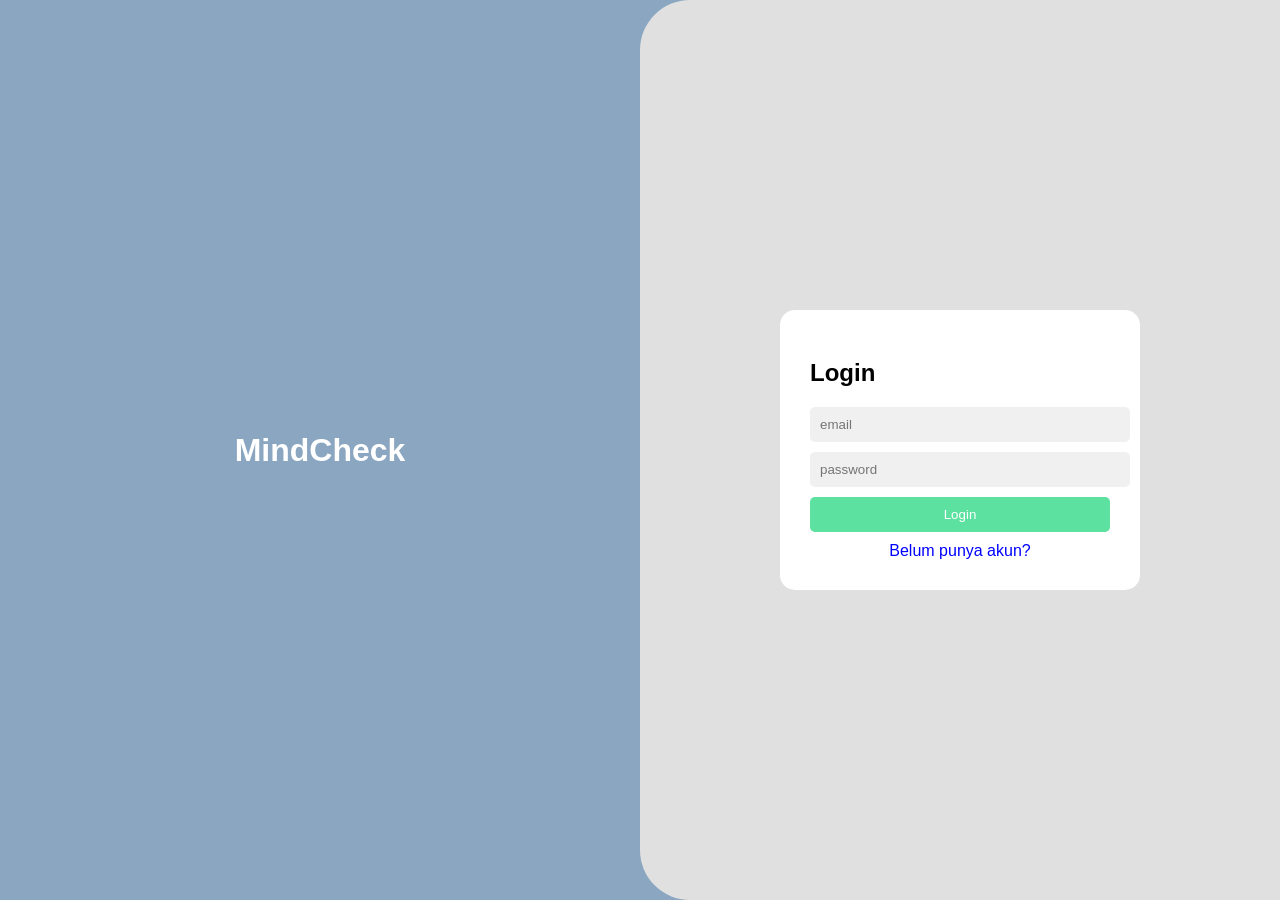
<file: lomba/Untitled-1.html>
<!DOCTYPE html>
<html lang="id">
<head>
<meta charset="UTF-8">
<meta name="viewport" content="width=device-width, initial-scale=1.0">
<title>MindCheck - Login</title>
<style>
body {
  margin: 0;
  font-family: Arial, sans-serif;
  background: #8aa6c1;
}

.container {
  display: flex;
  height: 100vh;
}

.left {
  flex: 1;
  display: flex;
  align-items: center;
  justify-content: center;
}

.right {
  flex: 1;
  background: #e0e0e0;
  border-top-left-radius: 50px;
  border-bottom-left-radius: 50px;
  display: flex;
  align-items: center;
  justify-content: center;
}

.card {
  background: white;
  padding: 30px;
  border-radius: 15px;
  width: 300px;
}

h2 {
  margin-bottom: 20px;
}

input {
  width: 100%;
  padding: 10px;
  margin-bottom: 10px;
  border: none;
  background: #f0f0f0;
  border-radius: 5px;
}

button {
  width: 100%;
  padding: 10px;
  border: none;
  background: #5ce1a1;
  color: white;
  border-radius: 5px;
  cursor: pointer;
}

.switch {
  margin-top: 10px;
  text-align: center;
  cursor: pointer;
  color: blue;
}
</style>
</head>
<body>

<div class="container">
  
  <div class="left">
    <h1 style="color:white;">MindCheck</h1>
  </div>

  <div class="right">
    
    <div class="card" id="loginBox">
      <h2>Login</h2>
      <input type="text" placeholder="email">
      <input type="password" placeholder="password">
      <button onclick="login()">Login</button>
      <div class="switch" onclick="showRegister()">Belum punya akun?</div>
    </div>

    <div class="card" id="registerBox" style="display:none;">
      <h2>Registrasi</h2>
      <input type="text" placeholder="nama">
      <input type="text" placeholder="email">
      <input type="password" placeholder="password">
      <button onclick="register()">Daftar</button>
      <div class="switch" onclick="showLogin()">Sudah punya akun?</div>
    </div>

  </div>

</div>

<script>
function showRegister() {
  document.getElementById("loginBox").style.display = "none";
  document.getElementById("registerBox").style.display = "block";
}

function showLogin() {
  document.getElementById("loginBox").style.display = "block";
  document.getElementById("registerBox").style.display = "none";
}

function login() {
  alert("Login berhasil (dummy dulu)");
}

function register() {
  alert("Registrasi berhasil (dummy dulu)");
}
</script>

</body>
</html>
</file>
